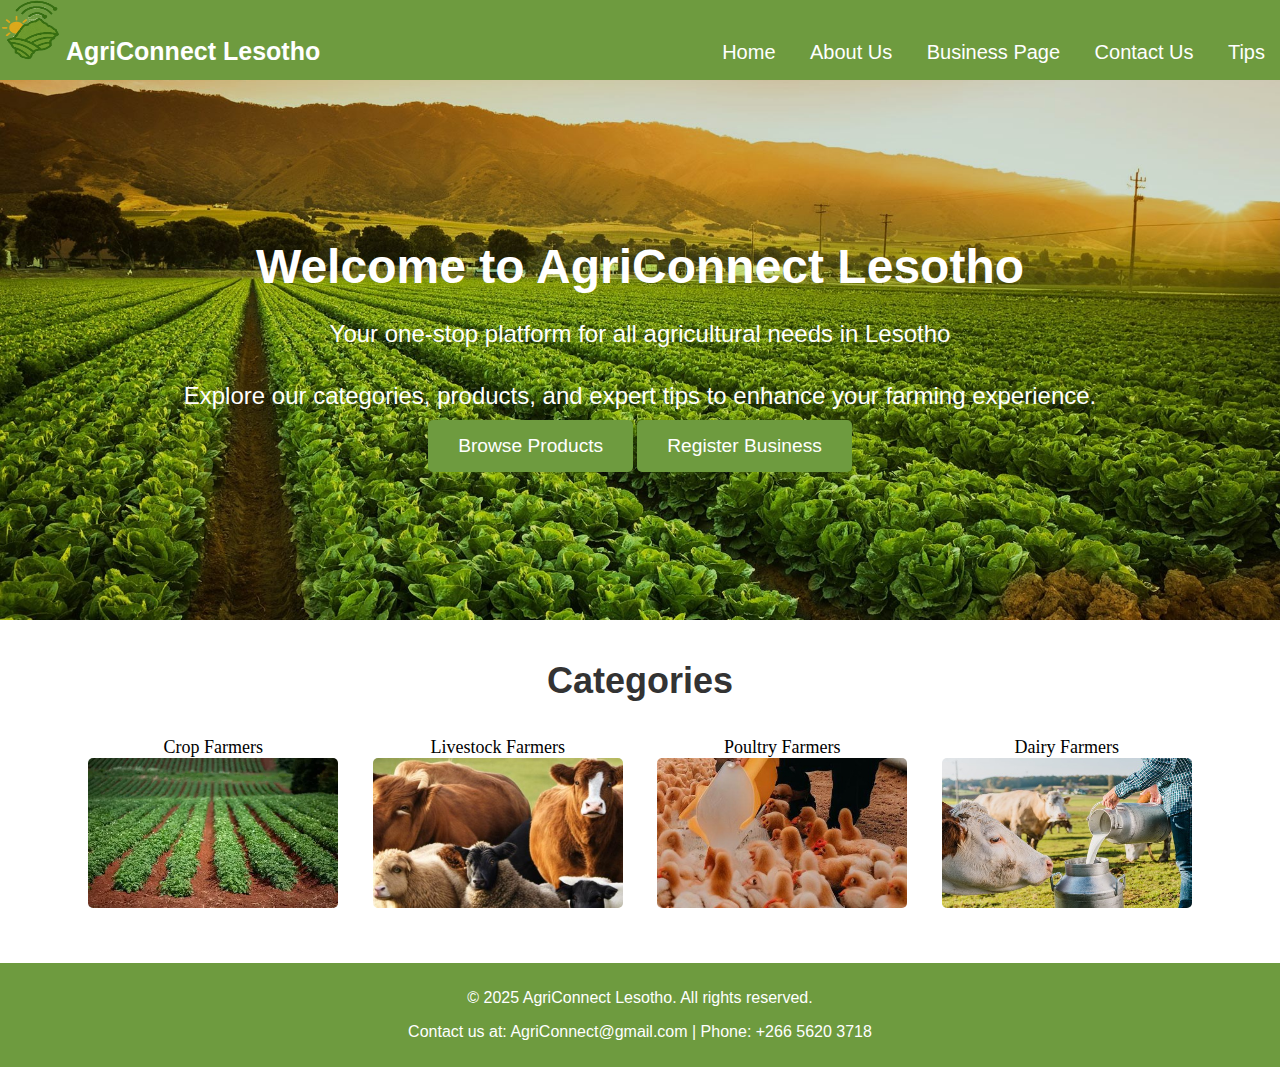
<file: index.html>
<!DOCTYPE html>
<html>
    <head>
        <title>Home</title>
    </head>
   <link rel="stylesheet" type="text/css" href="style.css">
    <body>
        <header>
            <div class="logo">
                <img src="logo.png" alt="logo">
                AgriConnect Lesotho</div>
            
            <div class= "navigation">
                <a href="index.html">Home</a>
                <a href="About Us.html">About Us</a>
                <a href="Business Page.html">Business Page</a>
                <a href="Contact Us.html">Contact Us</a>
                <a href="Tips.html">Tips</a>
            </div>
        </header>
        
        <section class="home-banner">
            <h1>Welcome to AgriConnect Lesotho</h1>
            <p>Your one-stop platform for all agricultural needs in Lesotho</p>
            <p>Explore our categories, products, and expert tips to enhance your farming experience.</p>
            <div class="button-group">
                <a href ="Business Page.html"> <button>Browse Products</button></a>
                <button>Register Business</button>
            </div>
        </section>

        <section class="categories">
            <h2>Categories</h2>
            <div class="card"> Crop Farmers
                <img src="crop farm.webp">
            </div>
            <div class="card"> Livestock Farmers
                <img src="livestock farm.jpeg">
            </div>
            <div class="card"> Poultry Farmers
                <img src="poultry farm.jpg">
            </div>
            <div class="card"> Dairy Farmers
                <img src="dairy farm.jpg">
            </div>
        </section>

        <footer>
            <p>&copy; 2025 AgriConnect Lesotho. All rights reserved.</p>
            <p>Contact us at: AgriConnect@gmail.com | Phone: +266 5620 3718</p>
        </footer>
    </body>


</html>
</file>
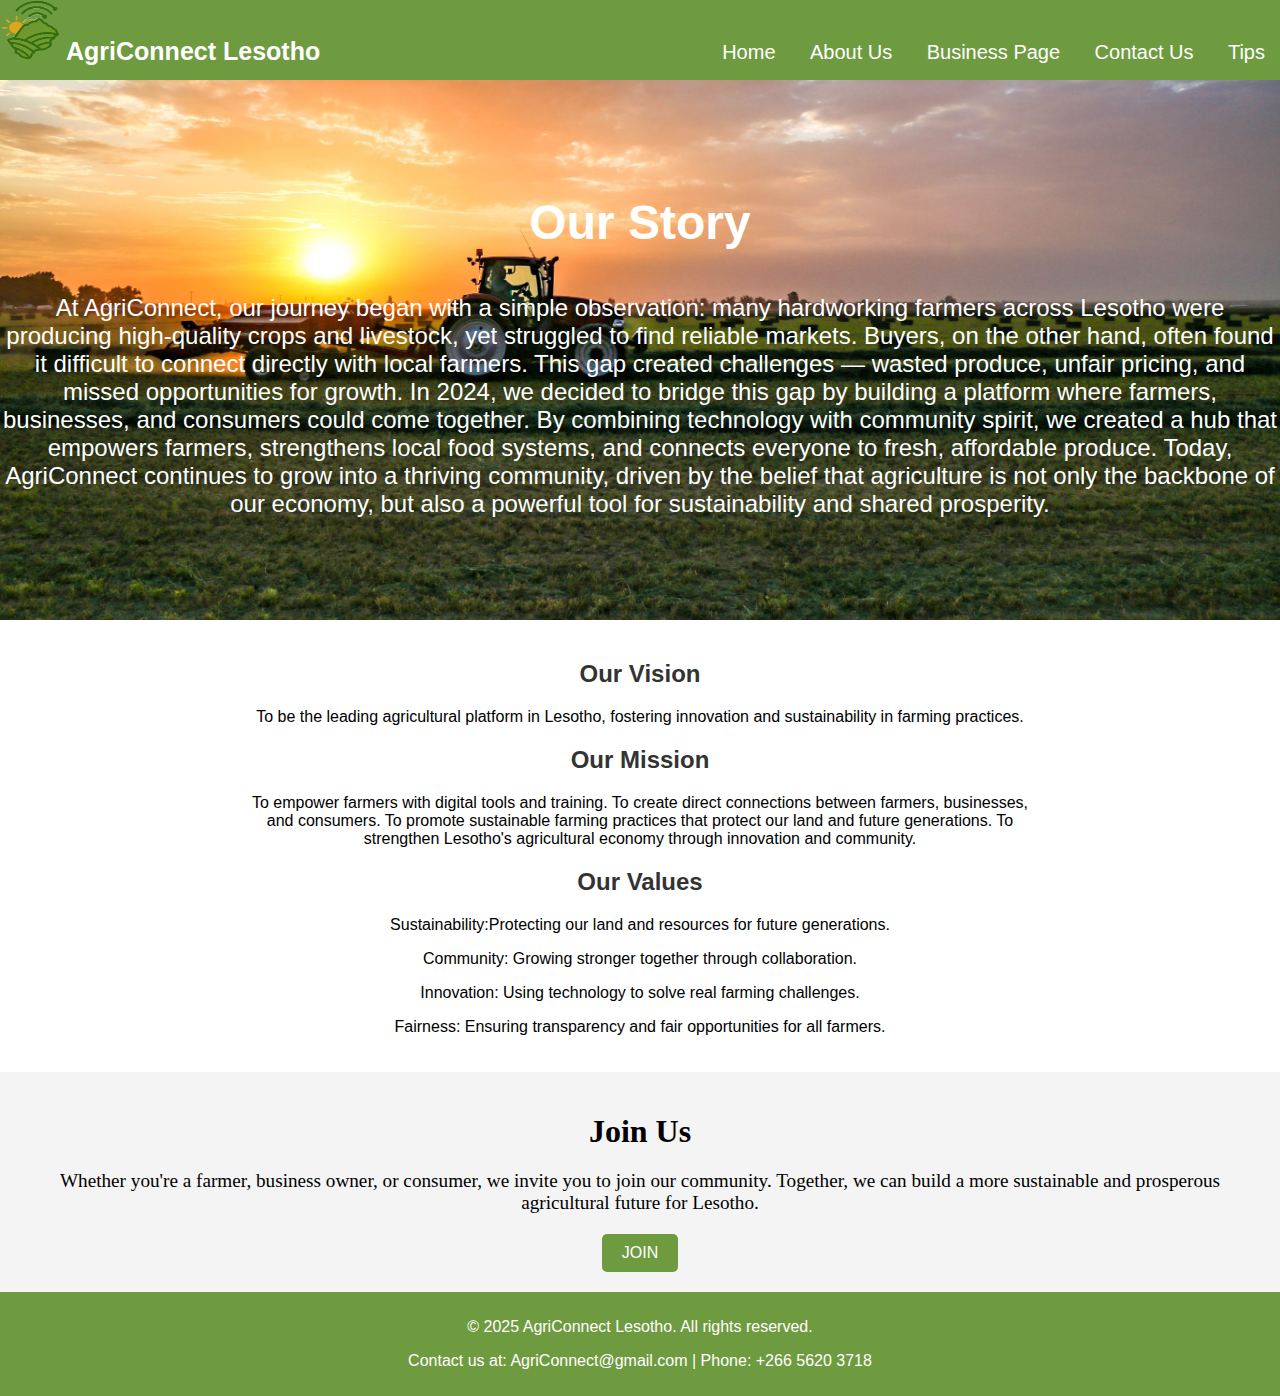
<file: About Us.html>
<!DOCTYPE html>
<html>
    <head>
        <title>About Us</title>
    </head>
    <link rel="stylesheet" type="text/css" href="style.css">
    <body>
        <header>
            <div class="logo">
                <img src="logo.png" alt="logo">
                AgriConnect Lesotho</div>
            <div class="navigation">
                <a href="index.html">Home</a>
                <a href="About Us.html">About Us</a>
                <a href="Business Page.html">Business Page</a>
                <a href="Contact Us.html">Contact Us</a>
                <a href="Tips.html">Tips</a>
            </div>
        </header>

        <section class="hero">
            <h1>Our Story</h1>
            <p>At AgriConnect, our journey began with a simple observation: many hardworking farmers across Lesotho were producing high-quality crops and livestock, yet struggled to find reliable markets. Buyers, on the other hand, often found it difficult to connect directly with local farmers. This gap created challenges — wasted produce, unfair pricing, and missed opportunities for growth.

In 2024, we decided to bridge this gap by building a platform where farmers, businesses, and consumers could come together. By combining technology with community spirit, we created a hub that empowers farmers, strengthens local food systems, and connects everyone to fresh, affordable produce.

Today, AgriConnect continues to grow into a thriving community, driven by the belief that agriculture is not only the backbone of our economy, but also a powerful tool for sustainability and shared prosperity.</p>
        </section>
        <section class="about">
            <h2>Our Vision</h2>
            <p>To be the leading agricultural platform in Lesotho, fostering innovation and sustainability in farming practices.</p>
            <h2>Our Mission</h2>
            <p>To empower farmers with digital tools and training.

To create direct connections between farmers, businesses, and consumers.

To promote sustainable farming practices that protect our land and future generations.

To strengthen Lesotho's agricultural economy through innovation and community.</p>
            <h2>Our Values</h2>
            <p>Sustainability:Protecting our land and resources for future generations.</p>
            <p>Community: Growing stronger together through collaboration.</p>
            <p>Innovation: Using technology to solve real farming challenges.</p>
            <p>Fairness: Ensuring transparency and fair opportunities for all farmers.</p>
            </section>

        <section class="CTA">
            <h1>Join Us</h1>
            <p>Whether you're a farmer, business owner, or consumer, we invite you to join our community. Together, we can build a more sustainable and prosperous agricultural future for Lesotho.</p>
            <button>JOIN</button>
        </section>
    <footer>
        <p>&copy; 2025 AgriConnect Lesotho. All rights reserved.</p>
        <p>Contact us at: AgriConnect@gmail.com | Phone: +266 5620 3718</p>
    </footer>
    </body>
</html>
</file>
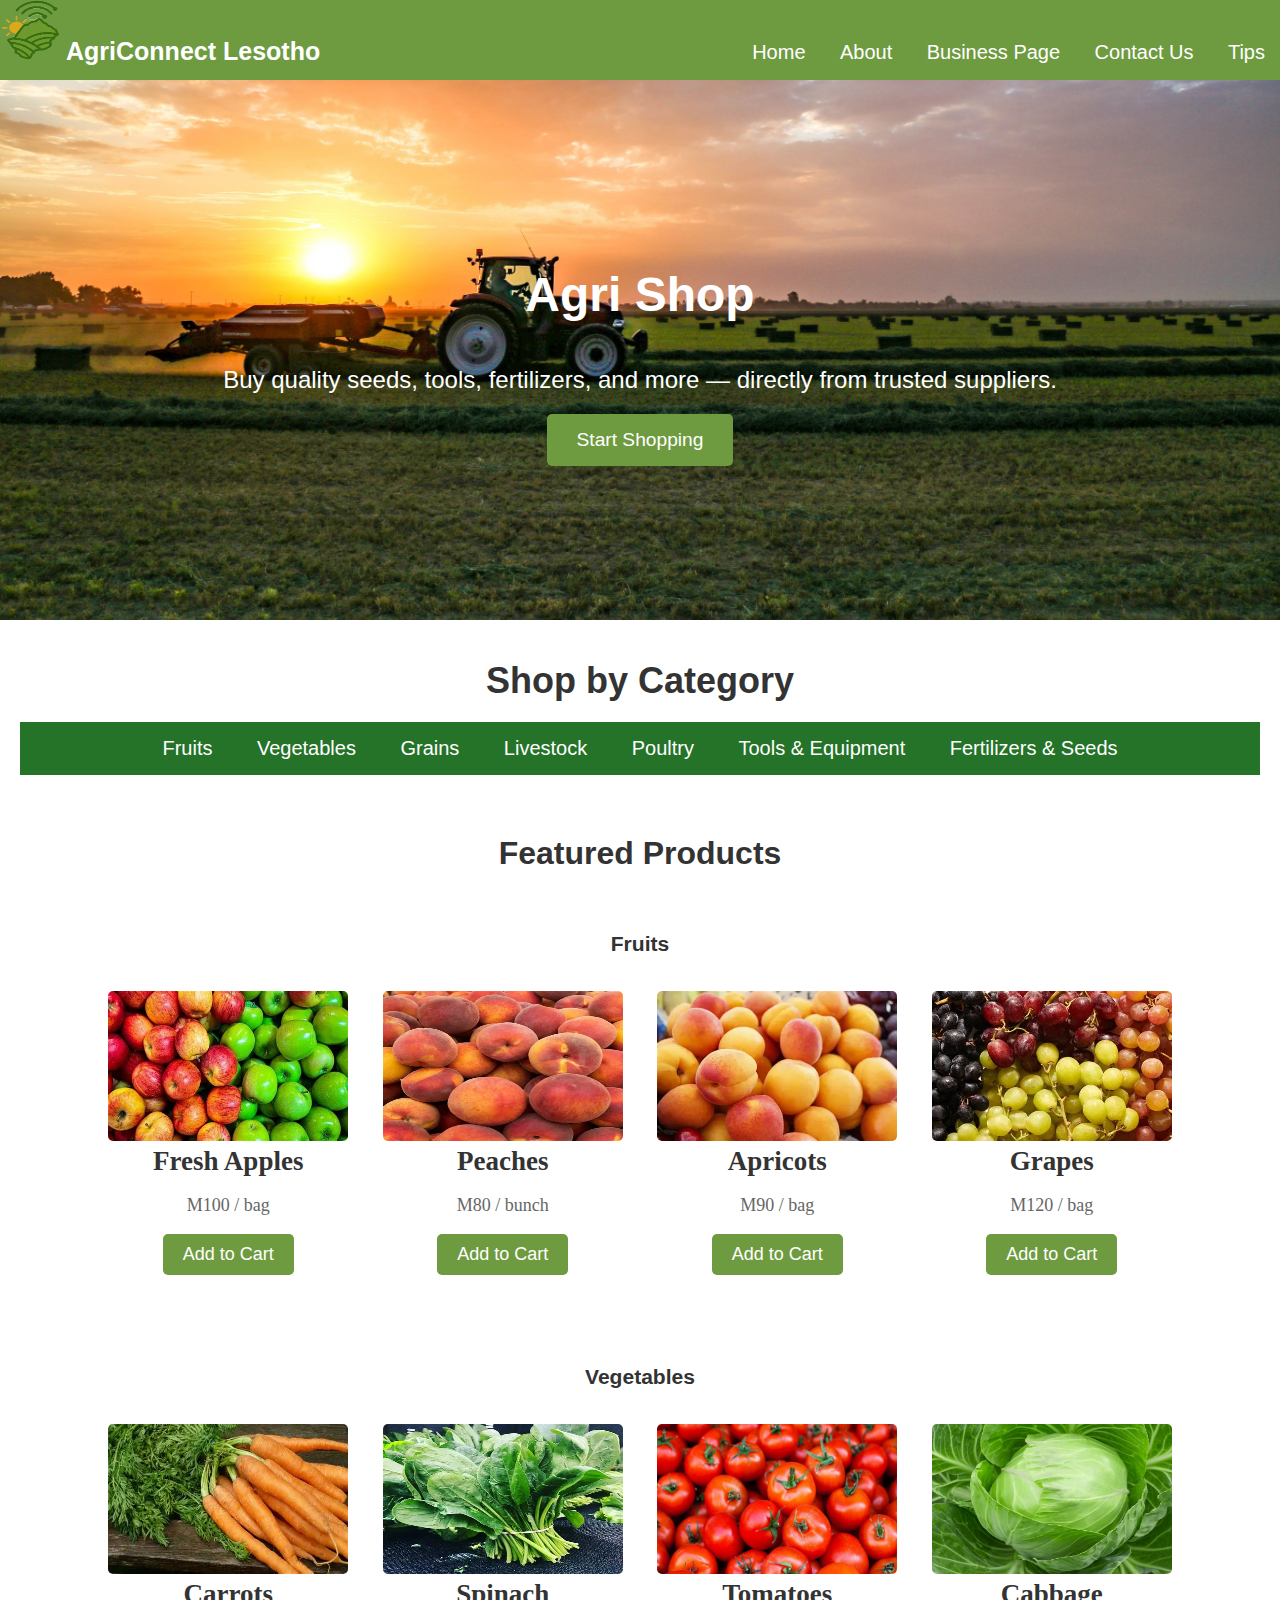
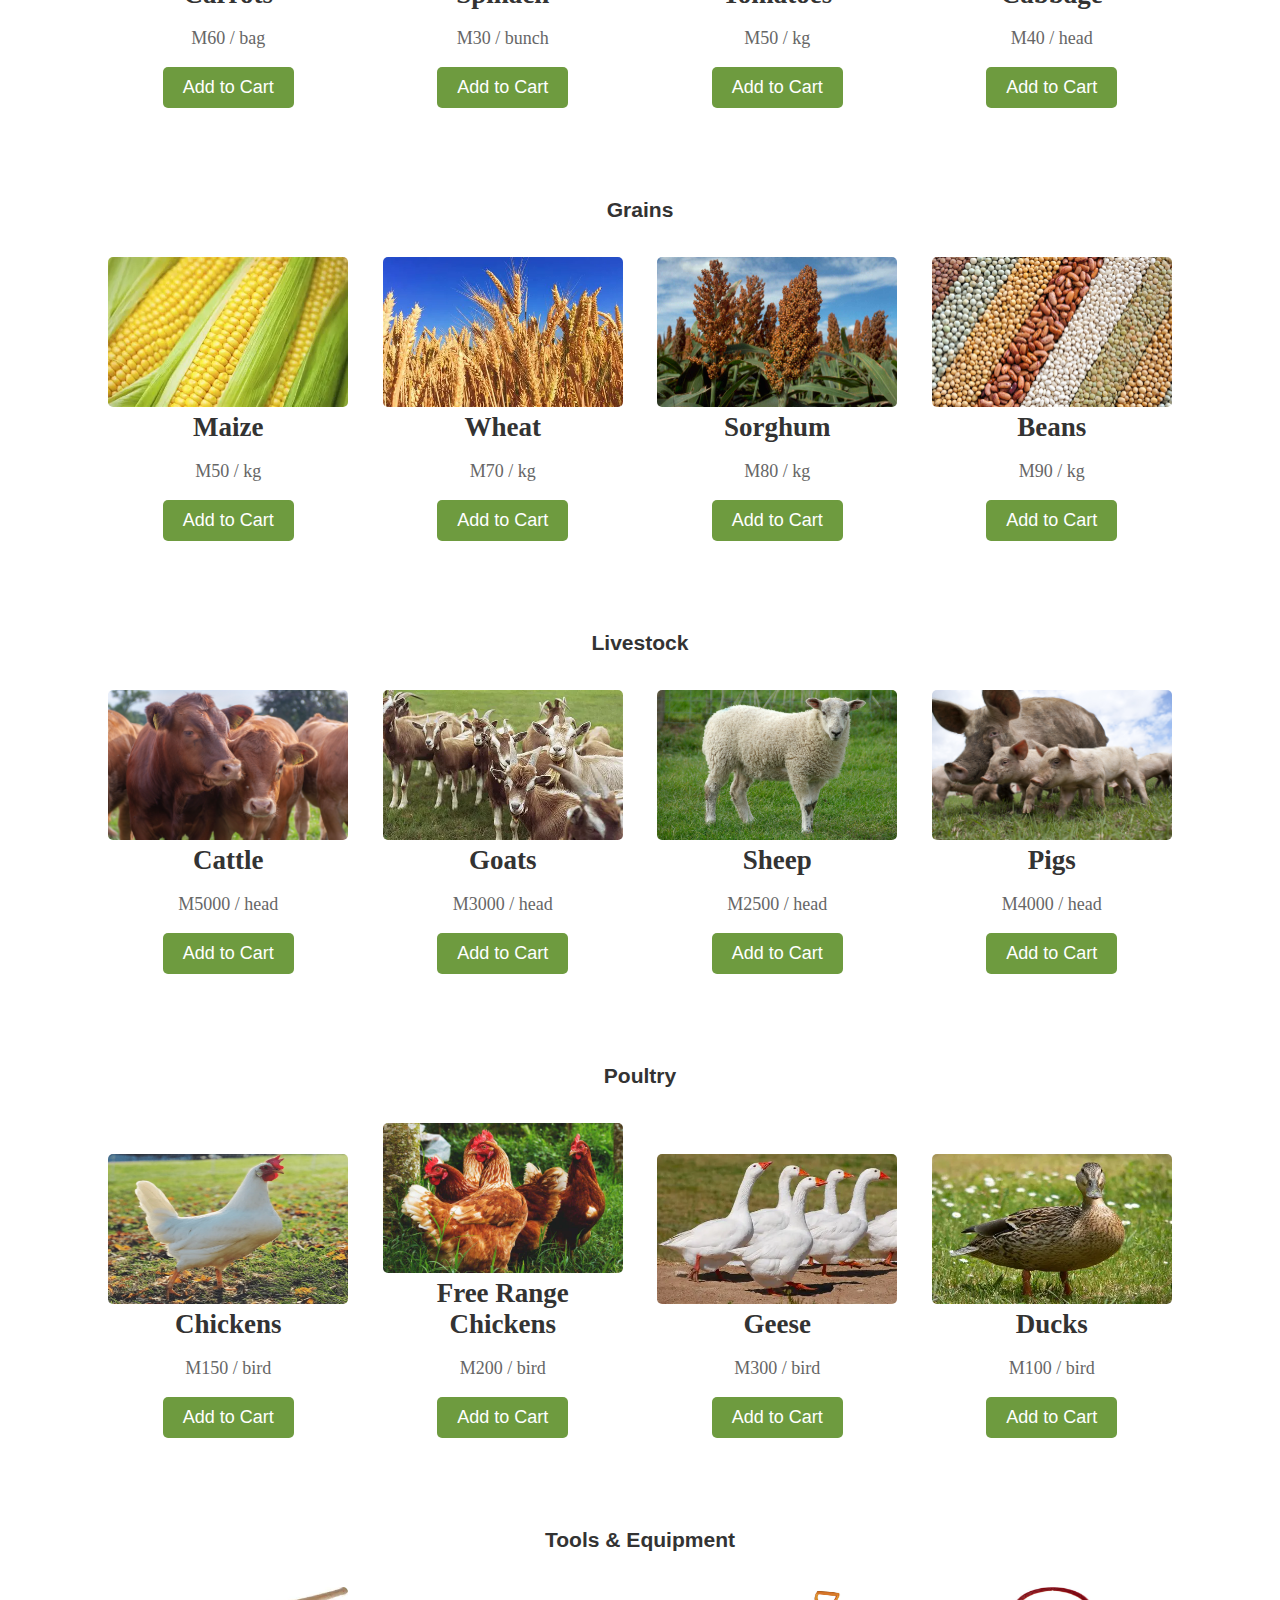
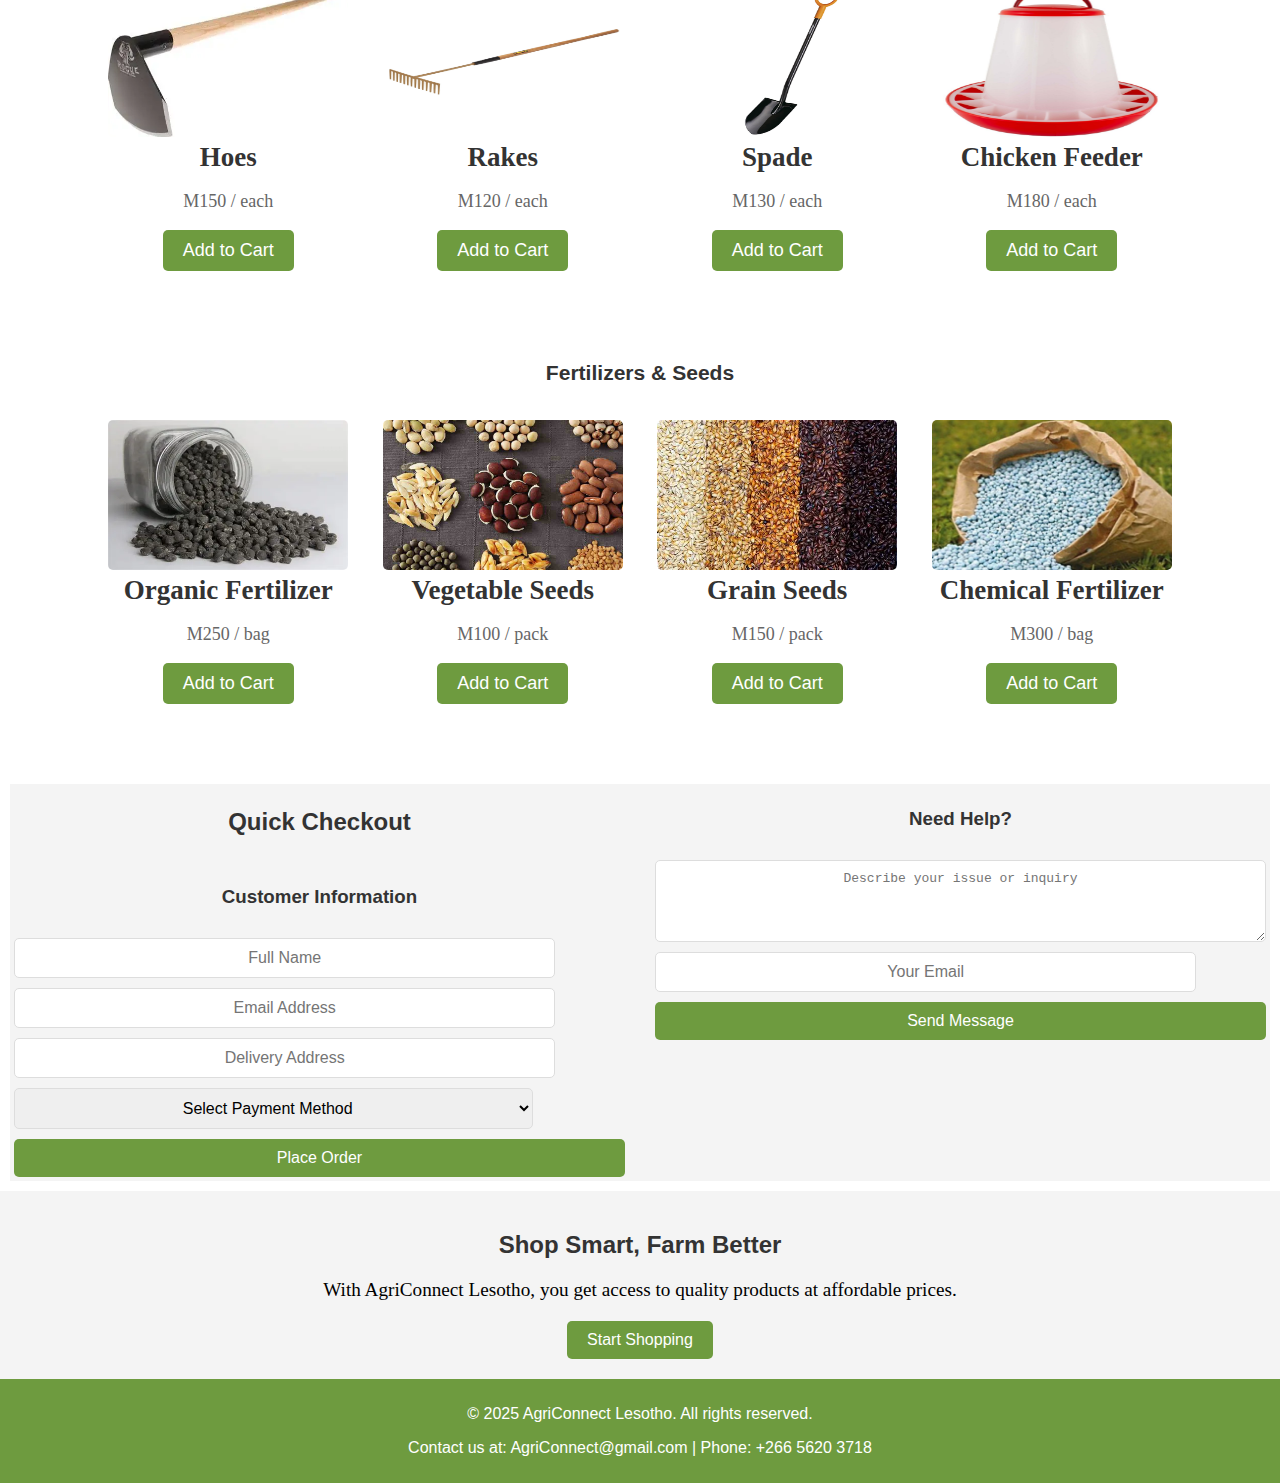
<file: Business Page.html>
<!DOCTYPE html>
<html>
  <head>
    <title>Business Page</title>
  </head>
  <link rel="stylesheet" href="style.css">
  <body>

    <header>
      <div class="logo">
        <img src="logo.png">
        AgriConnect Lesotho
      </div>
    
      <div class="navigation">
        <a href="index.html">Home</a>
        <a href="About Us.html">About</a>
        <a href="Business Page.html">Business Page</a>
        <a href="Contact Us.html">Contact Us</a>
        <a href="Tips.html">Tips</a>
      </div>
    </header>

    <section class="hero">
      <h1>Agri Shop</h1>
      <p>Buy quality seeds, tools, fertilizers, and more — directly from trusted suppliers.</p>
      <button>Start Shopping</button>
    </section>

    <section class="categories">
        <h2>Shop by Category</h2>
        <div class="menu">
            <a href="#fruits">Fruits</a>
            <a href="#vegetables">Vegetables</a>
            <a href="#grains">Grains</a>
            <a href="#livestock">Livestock</a>
            <a href="#poultry">Poultry</a>
            <a href="#tools">Tools & Equipment</a>
            <a href="#fertilizers">Fertilizers & Seeds</a>
        </div>

    </section>

    <section class="shop-products">
        <h2>Featured Products</h2>
    
        <section id="fruits" class="categories">
            <h3>Fruits</h3>
            
            <div class="card">
                <img src="apples.webp">
                <h1>Fresh Apples</h1>
                <p>M100 / bag</p>
                <button>Add to Cart</button>
            </div>
            <div class="card">
                <img src="peaches.webp">
                <h1>Peaches</h1>
                <p>M80 / bunch</p>
                <button>Add to Cart</button>
            </div>
            <div class="card">
                <img src="apricots.webp">
                <h1>Apricots</h1>
                <p>M90 / bag</p>
                <button>Add to Cart</button>
            </div>
            <div class="card">
                <img src="grapes.webp">
                <h1>Grapes</h1>
                <p>M120 / bag</p>
                <button>Add to Cart</button>
            </div>
        </section>

        <section id="vegetables" class="categories">
            <h3>Vegetables</h3>
            
            <div class="card">
                <img src="carrots.webp">
                <h1>Carrots</h1>
                <p>M60 / bag</p>
                <button>Add to Cart</button>
            </div>
            <div class="card">
                <img src="spinach.webp">
                <h1>Spinach</h1>
                <p>M30 / bunch</p>
                <button>Add to Cart</button>
            </div>
            <div class="card">
                <img src="tomatoes.jpg">
                <h1>Tomatoes</h1>
                <p>M50 / kg</p>
                <button>Add to Cart</button>
            </div>
            <div class="card">
                <img src="cabbage.jpg">
                <h1>Cabbage</h1>
                <p>M40 / head</p>
                <button>Add to Cart</button>
            </div>
        </section>
            
        <section id="grains" class="categories">
            <h3>Grains</h3>
                
            <div class="card">
                <img src="maize.webp">
                <h1>Maize</h1>
                <p>M50 / kg</p>
                <button>Add to Cart</button>
            </div>
            <div class="card">
                <img src="wheat.webp">
                <h1>Wheat</h1>
                <p>M70 / kg</p>
                <button>Add to Cart</button>
            </div>
            <div class="card">
                <img src="sorghum.jpg">
                <h1>Sorghum</h1>
                <p>M80 / kg</p>
                <button>Add to Cart</button>
            </div>
            <div class="card">
                <img src="beans.jpg">
                <h1>Beans</h1>
                <p>M90 / kg</p>
                <button>Add to Cart</button>
            </div>
        </section>
        
        <section id="livestock" class="categories">
            <h3>Livestock</h3>
            
            <div class="card">
                <img src="cattle.jpg">
                <h1>Cattle</h1>
                <p>M5000 / head</p>
                <button>Add to Cart</button>
            </div>
            <div class="card">
                <img src="goats.webp">
                <h1>Goats</h1>
                <p>M3000 / head</p>
                <button>Add to Cart</button>
            </div>
            <div class="card">
                <img src="sheep.jpg">
                <h1>Sheep</h1>
                <p>M2500 / head</p>
                <button>Add to Cart</button>
            </div>
            <div class="card">
                <img src="pig.jpg">
                <h1>Pigs</h1>
                <p>M4000 / head</p>
                <button>Add to Cart</button>
            </div>
        </section>
            
        <section id="poultry" class="categories">
            <h3>Poultry</h3>
            
            <div class="card">
                <img src="chicken.webp">
                <h1>Chickens</h1>
                <p>M150 / bird</p>
                <button>Add to Cart</button>
            </div>
            <div class="card">
                <img src="free range.jpg">
                <h1>Free Range Chickens</h1>
                <p>M200 / bird</p>
                <button>Add to Cart</button>
            </div>
            <div class="card">
                <img src="geese.webp">
                <h1>Geese</h1>
                <p>M300 / bird</p>
                <button>Add to Cart</button>
            </div>
            <div class="card">
                <img src="duck.webp">
                <h1>Ducks</h1>
                <p>M100 / bird</p>
                <button>Add to Cart</button>
            </div>
        </section>
        
        <section id="tools" class="categories">
            <h3>Tools & Equipment</h3>
            
            <div class="card">
                <img src="hoe.webp">
                <h1>Hoes</h1>
                <p>M150 / each</p>
                <button>Add to Cart</button>
            </div>
            <div class="card">
                <img src="rake.jpg">
                <h1>Rakes</h1>
                <p>M120 / each</p>
                <button>Add to Cart</button>
            </div>
            <div class="card">
                <img src="spade.jpg" alt=>
                <h1>Spade</h1>
                <p>M130 / each</p>
                <button>Add to Cart</button>
            </div>
            <div class="card">
                <img src="feeder.jpg">
                <h1>Chicken Feeder</h1>
                <p>M180 / each</p>
                <button>Add to Cart</button>
            </div>
        </section>
        
        <section id="fertilizers" class="categories">
            <h3>Fertilizers & Seeds</h3>
            
            <div class="card">
                <img src="organic.webp">
                <h1>Organic Fertilizer</h1>
                <p>M250 / bag</p>
                <button>Add to Cart</button>
            </div>
            <div class="card">
                <img src="seeds.jpg" alt=>
                <h1>Vegetable Seeds</h1>
                <p>M100 / pack</p>
                <button>Add to Cart</button>
            </div>
            <div class="card">
                <img src="gseeds.webp">
                <h1>Grain Seeds</h1>
                <p>M150 / pack</p>
                <button>Add to Cart</button>
            </div>
            <div class="card">
                <img src="chemical.jpg">
                <h1>Chemical Fertilizer</h1>
                <p>M300 / bag</p>
                <button>Add to Cart</button>
            </div>
        </section>    
    </section>


  <section class="help">
    
    <div class="Checkout">

      <form>
        <h2>Quick Checkout</h2>
        <h3>Customer Information</h3>
        <input type="text" placeholder="Full Name" required>
        <input type="email" placeholder="Email Address" required>
        <input type="text" placeholder="Delivery Address" required>
        <select>
          <option>Select Payment Method</option>
          <option>Cash on Delivery</option>
          <option>Mobile Money</option>
          <option>Bank Transfer</option>
        </select>
        <input type="submit" value="Place Order">
      </form>
    </div>

    <div class="Support">

      <form>
        <h3>Need Help?</h3>
        <textarea placeholder="Describe your issue or inquiry" rows="4" required></textarea>
        <input type="email" placeholder="Your Email" required>
        <input type="submit" value="Send Message">
      </form>

    </div>
  </section>

  <section class="CTA">
    <h2>Shop Smart, Farm Better</h2>
    <p>With AgriConnect Lesotho, you get access to quality products at affordable prices.</p>
    <button>Start Shopping</button>
  </section>

  <footer>
    <p>&copy; 2025 AgriConnect Lesotho. All rights reserved.</p>
    <p>Contact us at: AgriConnect@gmail.com | Phone: +266 5620 3718</p>
  </footer>
</body>
</html>
</file>
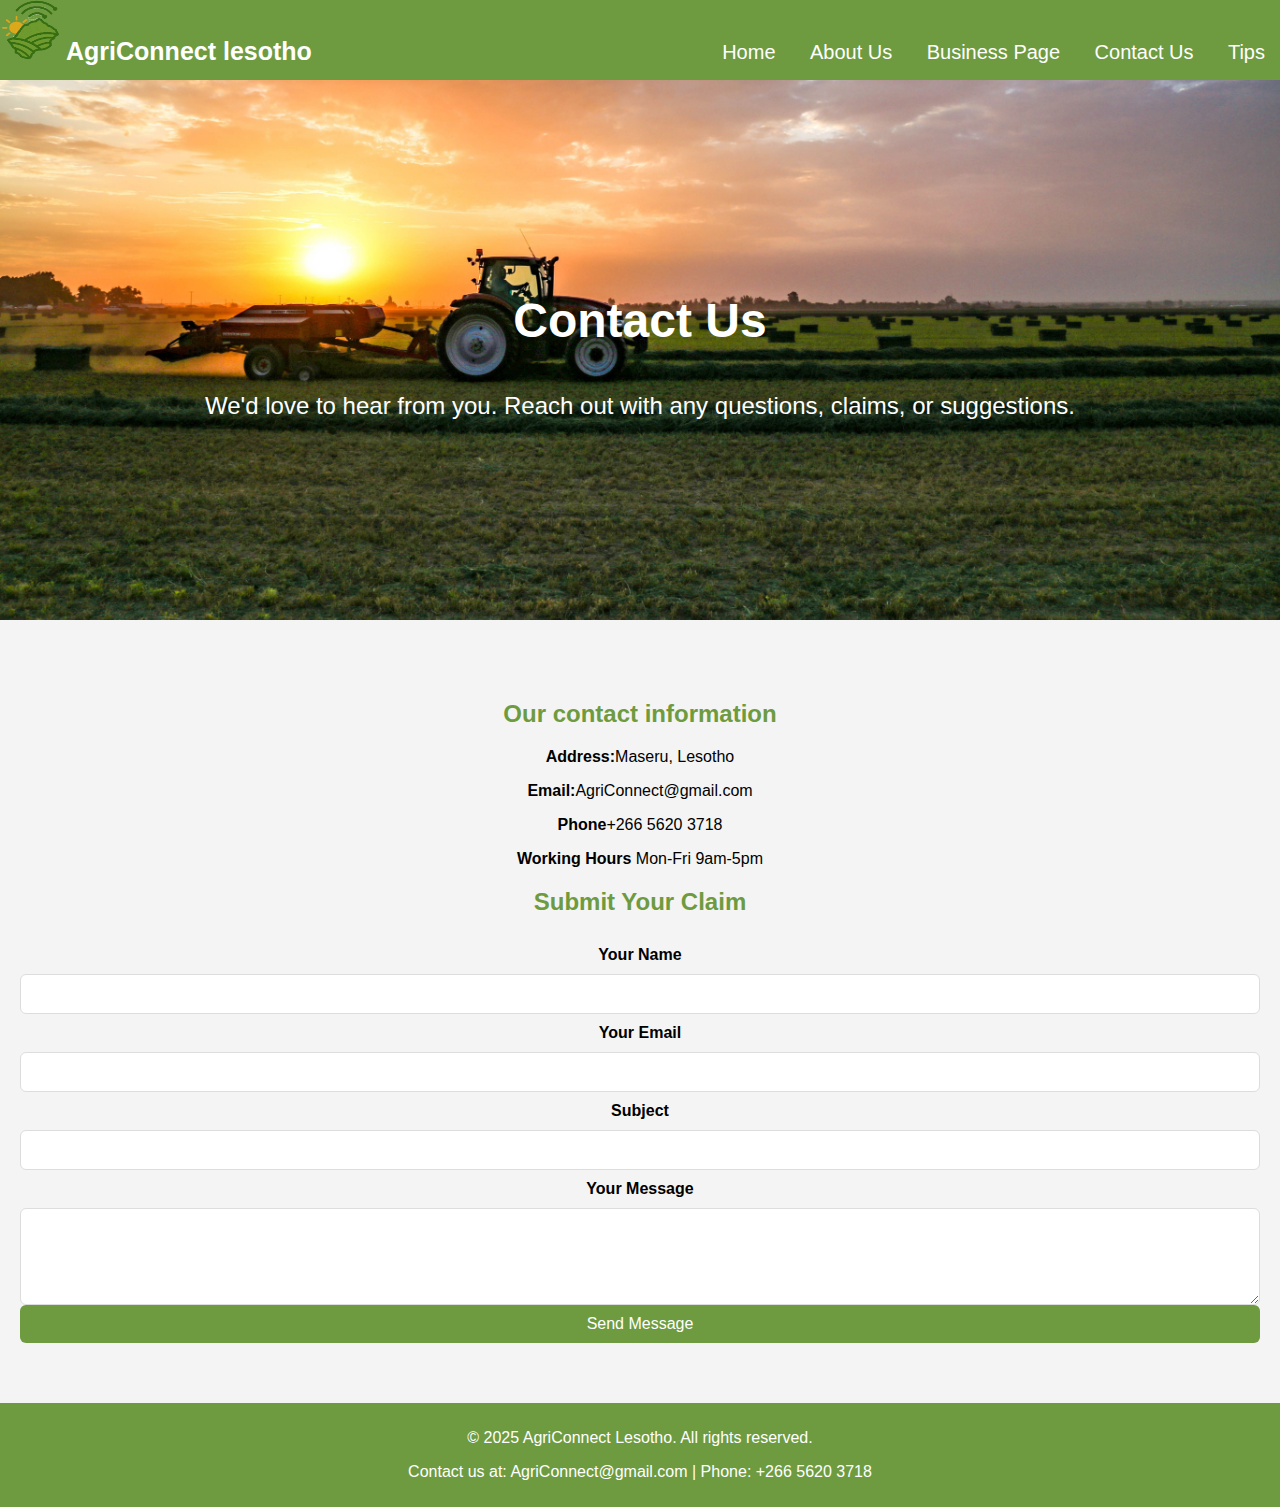
<file: Contact Us.html>
<!DOCTYPE html>
<html>
    <head>
        <title>Contact Us</title>
    </head>
    <link rel="stylesheet" href="style.css">
    <body>

        <header>
            <div class="logo">
                <img src="logo.png">
                AgriConnect lesotho
            </div>
        
            <div class="navigation">
                <a href="index.html">Home</a>
                <a href="About Us.html">About Us</a>
                <a href="Business Page.html">Business Page</a>
                <a href="Contact Us.html">Contact Us</a>
                <a href="Tips.html">Tips</a>
            </div>
        </header>

        <section class="hero">
            <h1>Contact Us</h1>
            <p>We'd love to hear from you. Reach out with any questions, claims, or suggestions.</p>
        </section>
        
        <section class="contact">
            <div class="contact-container">

                <div class="contact-info">
                    <h2>Our contact information</h2>
                    <p><strong>Address:</strong>Maseru, Lesotho</p>
                    <p><strong>Email:</strong>AgriConnect@gmail.com</p>
                    <p><strong>Phone</strong>+266 5620 3718</p>
                    <p><strong>Working Hours</strong> Mon-Fri 9am-5pm</p>
                </div>
            </div>

            <div class="contact-form">
                <h2>Submit Your Claim</h2>
                <form action="#" method="post">
                    <label for="name">Your Name</label>
                    <input type="text" id="name" name="name" required>

                    <label for="email">Your Email</label>
                    <input type="email" id="email" name="email" required>

                    <label for="subject">Subject</label>
                    <input type="text" id="subject" name="subject" required>

                    <label for="message">Your Message</label>
                    <textarea id="message" name="message" rows="5" required></textarea>

                    <button type="submit">Send Message</button>
                </form>
            </div>
        </section>

        <footer>
            <p>&copy; 2025 AgriConnect Lesotho. All rights reserved.</p>
            <p>Contact us at: AgriConnect@gmail.com | Phone: +266 5620 3718</p>
        </footer>

    </body>
    </html>
</file>
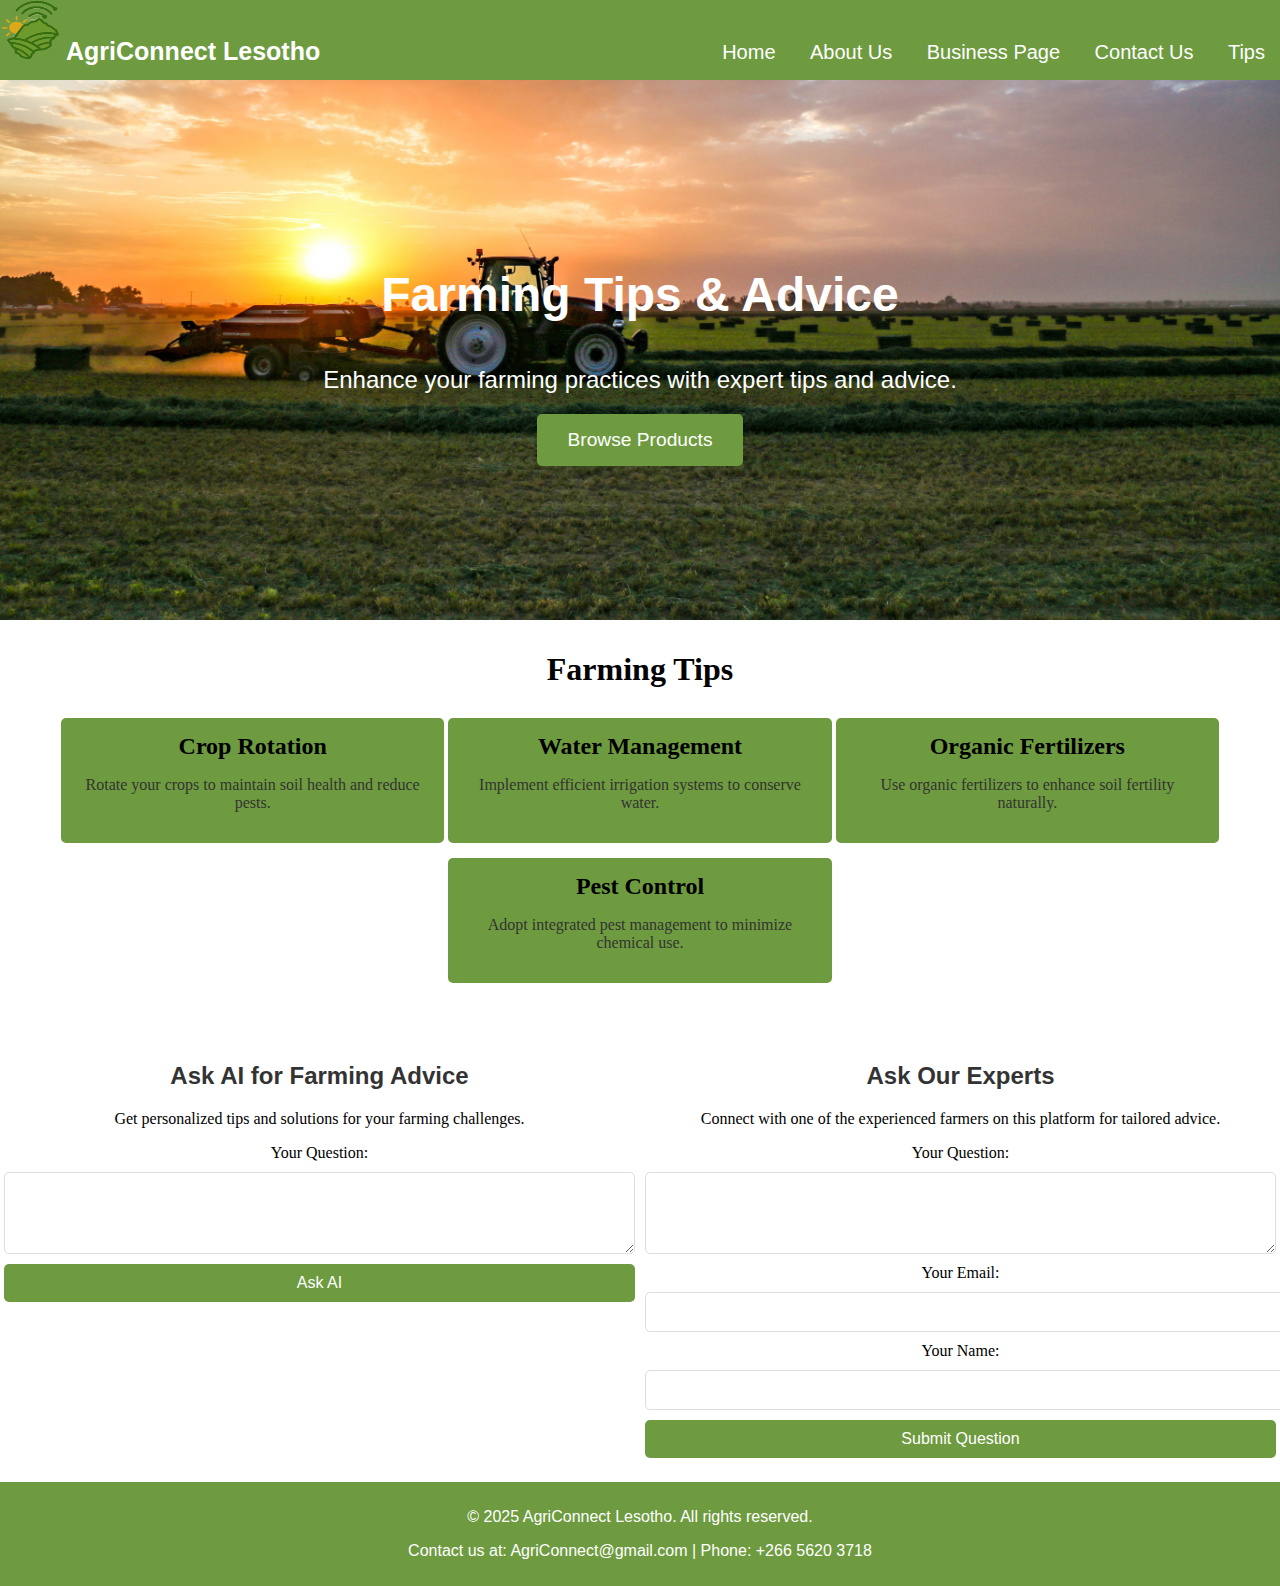
<file: Tips.html>
<!DOCTYPE html>
<html>
    <head>
        <title>Tips</title>
    </head>
<link rel="stylesheet" type="text/css" href="style.css">
<body>
    <header>
        <div class="logo">
            <img src="logo.png" alt="logo">
            AgriConnect Lesotho</div>
        
        <div class="navigation">
            <a href="index.html">Home</a>
            <a href="About Us.html">About Us</a>
            <a href="Business Page.html">Business Page</a>
            <a href="Contact Us.html">Contact Us</a>
            <a href="Tips.html">Tips</a>
        </div>
    </header>

    <section class="hero">
        <h1>Farming Tips & Advice</h1>
        <p>Enhance your farming practices with expert tips and advice.</p> 
        <a href="Business Page.html"> <button>Browse Products</button></a>
    </section>

    <section class="tips">
        <h1>Farming Tips</h1>
        <div class="tips">
            <div class="card">
                <h1>Crop Rotation</h1>
                <p>Rotate your crops to maintain soil health and reduce pests.</p>
            </div>
            <div class="card">
                <h1>Water Management</h1>
                <p>Implement efficient irrigation systems to conserve water.</p>
            </div>
            <div class="card">
                <h1>Organic Fertilizers</h1>
                <p>Use organic fertilizers to enhance soil fertility naturally.</p>
            </div>
            <div class="card">
                <h1>Pest Control</h1>
                <p>Adopt integrated pest management to minimize chemical use.</p>
        </div>
        </div>
    </section>
        
    <element class="help-container">
        <div class="Ask AI">
            <h2>Ask AI for Farming Advice</h2>
            <p>Get personalized tips and solutions for your farming challenges.</p>
            <form action="#" method="post">
                <label for="question">Your Question:</label>
                <textarea id="question" name="question" rows="4" required></textarea>
                <button type="submit">Ask AI</button>
            </form>
        </div>
            
        <div class="Ask Experts">
            <h2>Ask Our Experts</h2>
            <p>Connect with one of the experienced farmers on this platform for tailored advice.</p>
            <form action="#" method="post">
                <label for="expert-question">Your Question:</label>
                <textarea id="expert-question" name="expert-question" rows="4" required></textarea>
                <label for="email">Your Email:</label>
                <input type="email" id="email" name="email" required>
                <label for="name">Your Name:</label>
                <input type="text" id="name" name="name" required>
                <button type="submit">Submit Question</button>
            </form>
        </div>
    </element>

    <footer>
        <p>&copy; 2025 AgriConnect Lesotho. All rights reserved.</p>
        <p>Contact us at: AgriConnect@gmail.com | Phone: +266 5620 3718</p>
    </footer>   
</body>
</html>
</file>
<file: style.css>
body {
    background-color: white;
    font-size: medium;
    margin: 0;
    padding: 0;
   }
@media screen and (max-width: 450px) {
    header {
        height: auto;
        flex-direction: column;
        text-align: right;
        padding: 10px;
    }
    .logo {
        align-items: left;
        font-size: 10px;
        margin-bottom: 10px;
    }
    .logo img {
        align-items: left;
        height: 15px;
        width: 15px;
    }
    .navigation {
        flex-direction: row;
        gap: 5px;
    }
    .navigation a {
        font-size: 16px;
    }
    .body {
        font-size: 10px;
        line-height: 1.6;
        background-color: #f4f4f4;
    }
    .img {
        max-width: 100%;
        height: auto;
        display: block;
        margin: auto;
    }
    .hero {
        min-height: 55vh;
    }
    .hero h1, .home-banner h1 {
        font-size: 2em;
    }
    .hero p, .home-banner p {
        font-size: 1.2em;
    }
    .hero button, .home-banner button {
        width: 100%;
        font-size: 1em;
        padding: 12px 0;
    }
    .button-group {
        flex-direction: column;
        gap: 10px;
    }
    .card-container, .tips-container{
        grid-template-columns: repeat(auto-fill, minmax(200px, 1fr));
    }
    .help, .contact, .help-container, .contact-container{
        grid-template-columns: 1fr;
    }
}
header {
    height: 80px;
    background-color: #6e9b3f;
    color: white;
    }
    .logo {
        font-family: Verdana, Geneva, Tahoma, sans-serif;
        font-size: 25px;
        font-weight: bold;
        position: relative;
    }
    .logo img {
        height: 60px;
        width: 60px;    
    }
    .navigation {
        font-family: 'Gill Sans', 'Gill Sans MT', Calibri, 'Trebuchet MS', sans-serif;
        text-align: right;
    }
    .navigation a {
        position: relative;
        top: -25px;
        font-size: 20px;
        color: white;
        margin: 0 15px;
        text-decoration: none;
    }
    .navigation a:hover {
        text-decoration: underline;
        color: #247328;
    }
    .h1, h2, h3 {
        color: #333;
        text-align: center;
        margin: 20px 0;
        font-family: Verdana, Geneva, Tahoma, sans-serif;
    }
    .hero {
        background-image: url('farming.jpg');
        background-size: cover;
        background-position: center;
        height: 60vh;
        display: flex;
        flex-direction: column;
        justify-content: center;
        align-items: center;
        text-align: center;
        color: white;     
    }
    .hero h1 {
        font-family: Verdana, Geneva, Tahoma, sans-serif;
        font-size: 3em;
        margin-bottom: 20px;
    }
    .hero p {
        font-family: 'Gill Sans', 'Gill Sans MT', Calibri, 'Trebuchet MS', sans-serif;
        font-size: 1.5em;
        margin-bottom: 20px;
    }
    .hero button {
        padding: 15px 30px;
        background: #6e9b3f;
        border: none;
        color: white;
        font-size: 1.2em;
        cursor: pointer;
        border-radius: 5px;
    }
    .hero button:hover {
        background: #247328;
    }
    .home-banner {
        background-image: url('home.jpeg');
        background-size: cover;
        background-position: center;
        height: 60vh;
        display: flex;
        flex-direction: column;
        justify-content: center;
        align-items: center;
        text-align: center;
        color: white;     
    }
    .home-banner button-group{
        display: flex;
        justify-content: center;
        gap: 15px;
        flex-wrap: wrap;
    }
    .home-banner h1 {
        font-family: Verdana, Geneva, Tahoma, sans-serif;
        font-size: 3em;
        margin-top: 10px;
        margin-bottom: 2px;
    }
    .home-banner p { 
        font-family: Verdana, Geneva, Tahoma, sans-serif;      
        font-size: 1.5em;
        margin-bottom: 10px;
    }
    .home-banner button {
        padding: 15px 30px;
        background: #6e9b3f;
        flex-direction: row;
        border: none;
        color: white;
        font-size: 1.2em;
        cursor: pointer;
        border-radius: 5px;
    }
    .home-banner button:hover {
        background: #247328;
    }
    .categories {
        padding: 20px;
        text-align: center;
        font-size: large;
    }
    .categories h2 {
        margin-bottom: 20px;
        font-size: 2em;
        font-family: Verdana, Geneva, Tahoma, sans-serif;
    }
    .categories .card-container {
        display: flex;
        flex-wrap: wrap;
        justify-content: center;
        gap: 20px;
    }
    .card {
        background-color: white;
        border-radius: 5px;
        padding: 15px;
        margin-bottom: 15px;
        display: inline-block;
        width: calc(25% - 30px);
        box-sizing: border-box;
        transition: box-shadow 0.3s ease;
    }
    .card h1 {
        color: #333;
        text-align: center;
        margin: 0;
        font-size: 1.5em;
    }
    .card p {
        font-size: 1em;
        color: #666;
        text-align: center;
    }
    .card:hover {
        box-shadow: 0 4px 8px #888888;
    }
    .card img {
        width: 100%;
        height: auto;
        border-radius: 5px;
    }
    .card img:hover {
        transform: scale(1.05);
        transition: transform 0.3s ease;
    }
    .card-container {
        display: grid;
        grid-template-columns: repeat(auto-fill, minmax(250px, 1fr));
        gap: 20px;
    }
    .about {
        font-family: Verdana, Geneva, Tahoma, sans-serif;
        padding: 20px;
        max-width: 800px;
        margin: auto;
        text-align: center;
    }
    .about p {
        font-family: 'Gill Sans', 'Gill Sans MT', Calibri, 'Trebuchet MS', sans-serif;
    }
    .CTA {
        background-color: #f4f4f4;
        padding: 20px;
        text-align: center;
    }
    .CTA h1 {
        font-size: 2em;
        margin-bottom: 20px;
    }
    .CTA p {
        font-size: 1.2em;
        margin-bottom: 20px;
    }
    .CTA button {
        background-color: #6e9b3f;
        color: white;
        padding: 10px 20px;
        border: none;
        border-radius: 5px;
        cursor: pointer;
        font-size: 1em;
    }
    .CTA button:hover {
        background-color: #247328;
    }
    .tips {
        padding: 10px;
        text-align: center;
    }
    .tips h1 {
        font-size: 2em;
        margin-bottom: 20px;
    }
    .tips-container {
        display: flex;
        flex-wrap: wrap;
        justify-content: center;
        gap: 20px;
    }
    .tips .card {
        background-color: #6e9b3f;
        border-radius: 5px;
        padding: 15px;
        width: calc(33.333% - 30px);
        box-sizing: border-box;
        transition: box-shadow 0.3s ease;
    }
    .tips .card h1 {
        color: #000;
        text-align: center;
        margin: 0;
        font-size: 1.5em;
    }
    .tips .card p {
        font-size: 1em;
        color: #333;
        text-align: center;
    }
    .tips .card:hover {
        box-shadow: 0 4px 8px #888888;
    }
    .help {
        padding: 20px;
        background-color: #f4f4f4;
    }
    .help h1 {
        font-size: 2.5em;
        margin-bottom: 20px;
    }
    .help p {
        font-size: 1.2em;
        margin-bottom: 20px;
    }
    .help-container {
        display: grid;
        grid-template-columns:1fr 1fr;
        grid-template-areas: 
            "AskAI AskExperts";
        padding: 4px;
        gap: 10px;
        margin: 20px 0;
        text-align: center;
    }
    .help-container AskAI h2, .help-container AskExperts h2 {
        font-size: 1.5em;
        margin-bottom: 10px;
    }
    .help-container AskAI p, .help-container AskExperts p {
        font-size: 1em;
        margin-bottom: 20px;
    }
    .help-container form {
        display: flex;
        flex-direction: column;
        gap: 10px;
    }
    .help-container input, .help-container textarea {
        padding: 10px;
        border: 1px solid #ddd;
        border-radius: 5px;
        font-size: 1em;
    }
    .help-container input[type="text"], .help-container input[type="email"] {
        width: 100%;
    }
    .help-container textarea {
        resize: vertical;
    }
    .help-container input[type="submit"] {
        background-color: #6e9b3f;
        color: white;
        cursor: pointer;
        border: none;
    }
    .help-container input[type="submit"]:hover {
        background-color: #247328;
    }
    .help-container form button {
        background-color: #6e9b3f;
        color: white;
        padding: 10px 20px;
        border: none;
        border-radius: 5px;
        cursor: pointer;
        font-size: 1em;
    }
    .help-container form button:hover {
        background-color: #247328;
    }
    .menu {
        background-color: #247328;
        text-align: center;
    }
    .menu a{
        font-family: Verdana, Geneva, Tahoma, sans-serif;
        color: white;
        text-decoration: none;
        display: inline-block;
        padding: 15px 20px;
        font-size: 20px
    }
    .menu a:hover {
        background-color: #6e9b3f;
    }
    .shop-products {
        padding: 20px;
        text-align: center;
    }
    .shop-products h2 {
        margin-bottom: 20px;
        font-size: 2em;
        font-family: Verdana, Geneva, Tahoma, sans-serif;
    }  
    .shop-products .card-container {
        display: flex;
        flex-wrap: wrap;
        justify-content: center;
        gap: 20px;
    }
    .categories .card {
        background-color: white;
        border-radius: 5px;
        padding: 15px;
        margin-bottom: 15px;
        display: inline-block;
        width: calc(25% - 30px);
        box-sizing: border-box;
        transition: box-shadow 0.3s ease;
    }
    .categories .card h1 {
        color: #333;
        text-align: center;
        margin: 0;
        font-size: 1.5em;
    }
    .categories .card p {
        font-size: 1em;
        color: #666;
        text-align: center;
    }
    .categories .card:hover {
        box-shadow: 0 4px 8px #888888;
    }
    .categories .card img {
        width: 100%;
        height: 150px;
        border-radius: 5px;
    }
    .categories .card img:hover {
        transform: scale(1.05);
        transition: transform 0.3s ease;
    }
    .categories .card button {
        background-color: #6e9b3f;
        color: white;
        padding: 10px 20px;
        border: none;
        border-radius: 5px;
        cursor: pointer;
        font-size: 1em;
    }
    .categories .card button:hover {
        background-color: #247328;
    }
    .help {
         display: grid;
        grid-template-columns:1fr 1fr;
        grid-template-areas: 
            "checkout support";
        padding: 4px;
        gap: 30px;
        margin: 10px 10px;
        text-align: center;
    }
    .Checkout {
        grid-area: checkout;
    }
    .Support {
        grid-area: support;
    }
    .help form {
        display: flex;
        flex-direction: column;
        gap: 10px;
    }
    .help input, .help textarea, .help select {
        padding: 10px;
        border: 1px solid #ddd;
        border-radius: 5px;
        font-size: 1em;
        text-align: center;
    }
    .help input[type="text"], .help input[type="email"], .help select {
        width: 85%;
    }
    .help textarea {
        resize: vertical;
    }
    .help input[type="submit"] {
        background-color: #6e9b3f;
        color: white;
        cursor: pointer;
        border: none;
    }
    .help input[type="submit"]:hover {
        background-color: #247328;
    }
    .contact {
        font-family: Verdana, Geneva, Tahoma, sans-serif;
        padding: 60px 20px;
        background-color: #f4f4f4;
        text-align: center;
    }
    .contact-info h2, .contact-form h2 {
        margin-bottom: 20px;
        color: #6e9b3f;
    }

    .contact-form form {
        display: flex;
        flex-direction: column;
    }
    .contact-form label {
        margin: 10px 5px;
        font-weight: bold;
    }
    .contact-form input, .contact-form textarea {
        padding: 10px;
        width: auto;
        border: 1px solid #ddd;
        border-radius: 6px;
        font-size: 1em;
    }
    .contact-form button {
        background-color: #6e9b3f;
        color: white;
        border: none;
        padding: 10px 20px;
        border-radius: 6px;
        cursor: pointer;
        font-size: 1em;
    }
    .contact-form button:hover {
        background-color: #247328;
    }
    footer {
        background-color: #6e9b3f;
        font-family: Verdana, Geneva, Tahoma, sans-serif;
        color: white;
        text-align: center;
        padding: 10px;

    }
</file>
